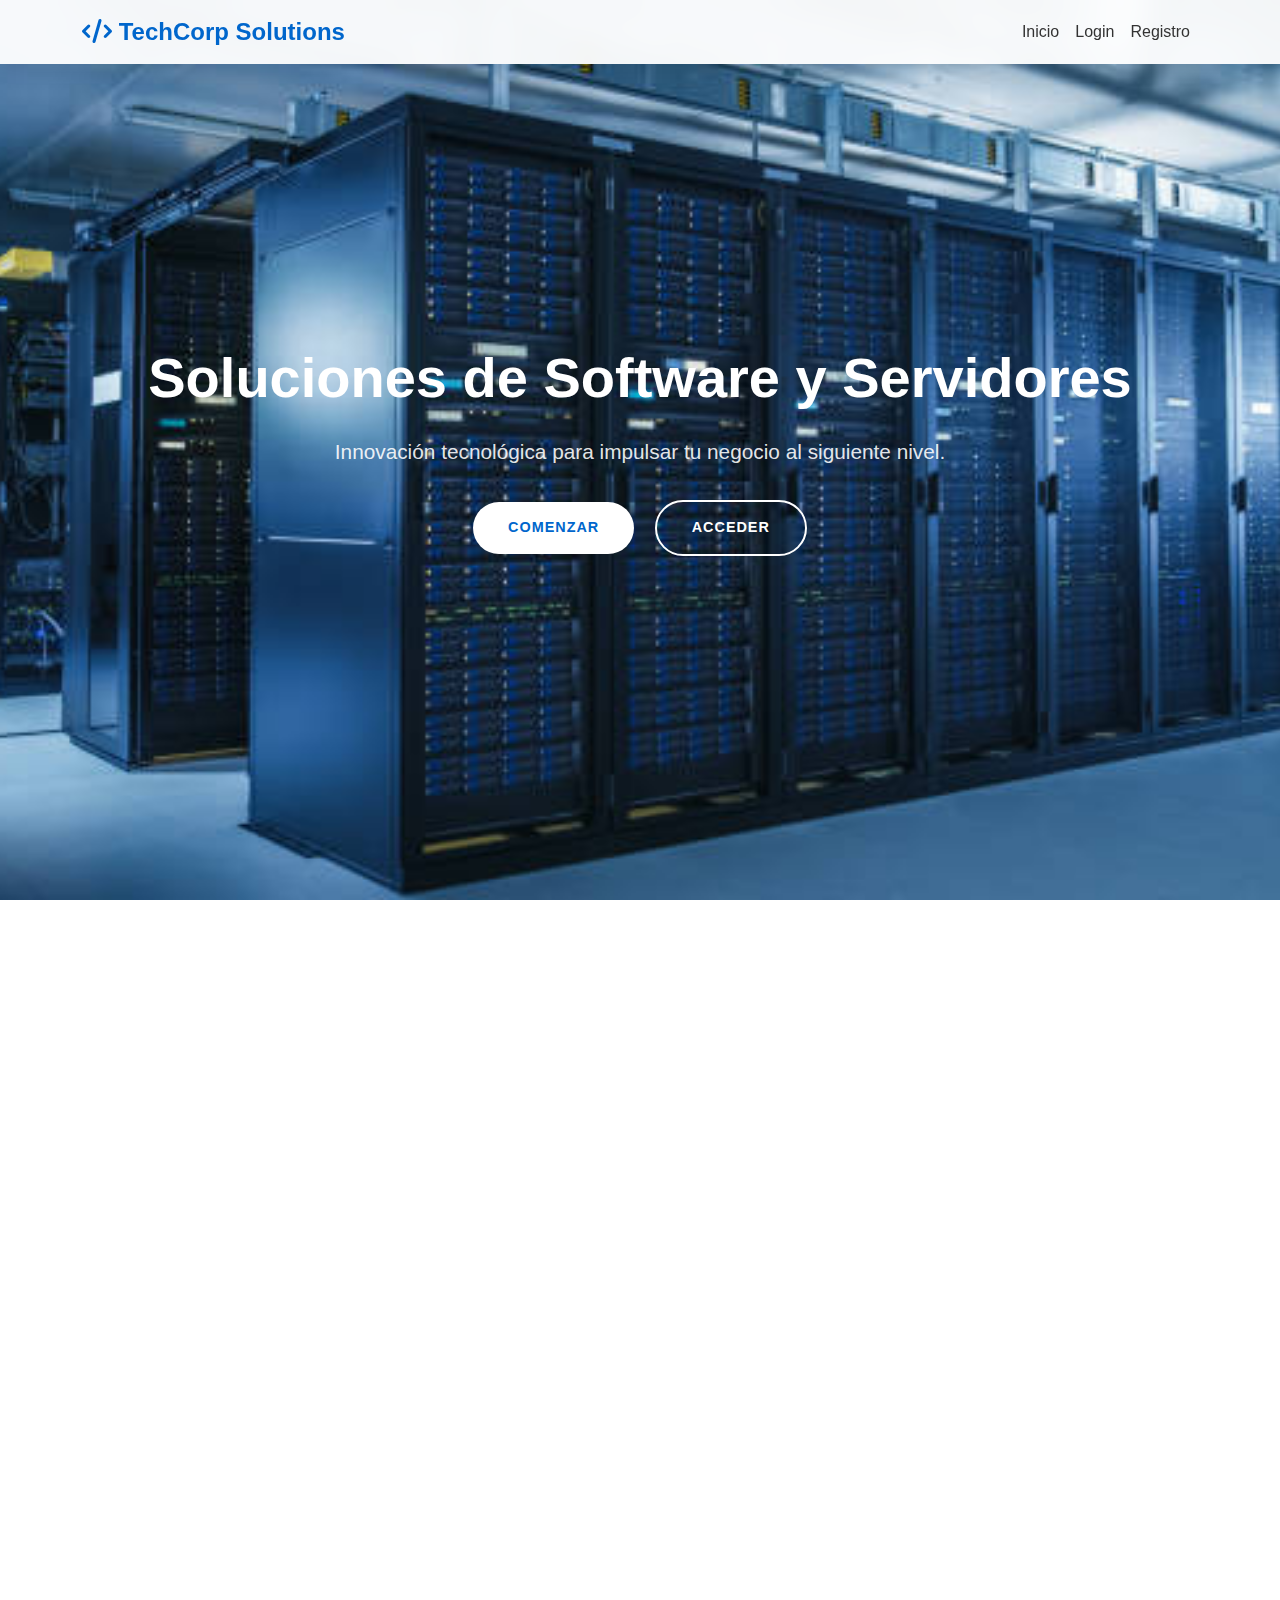
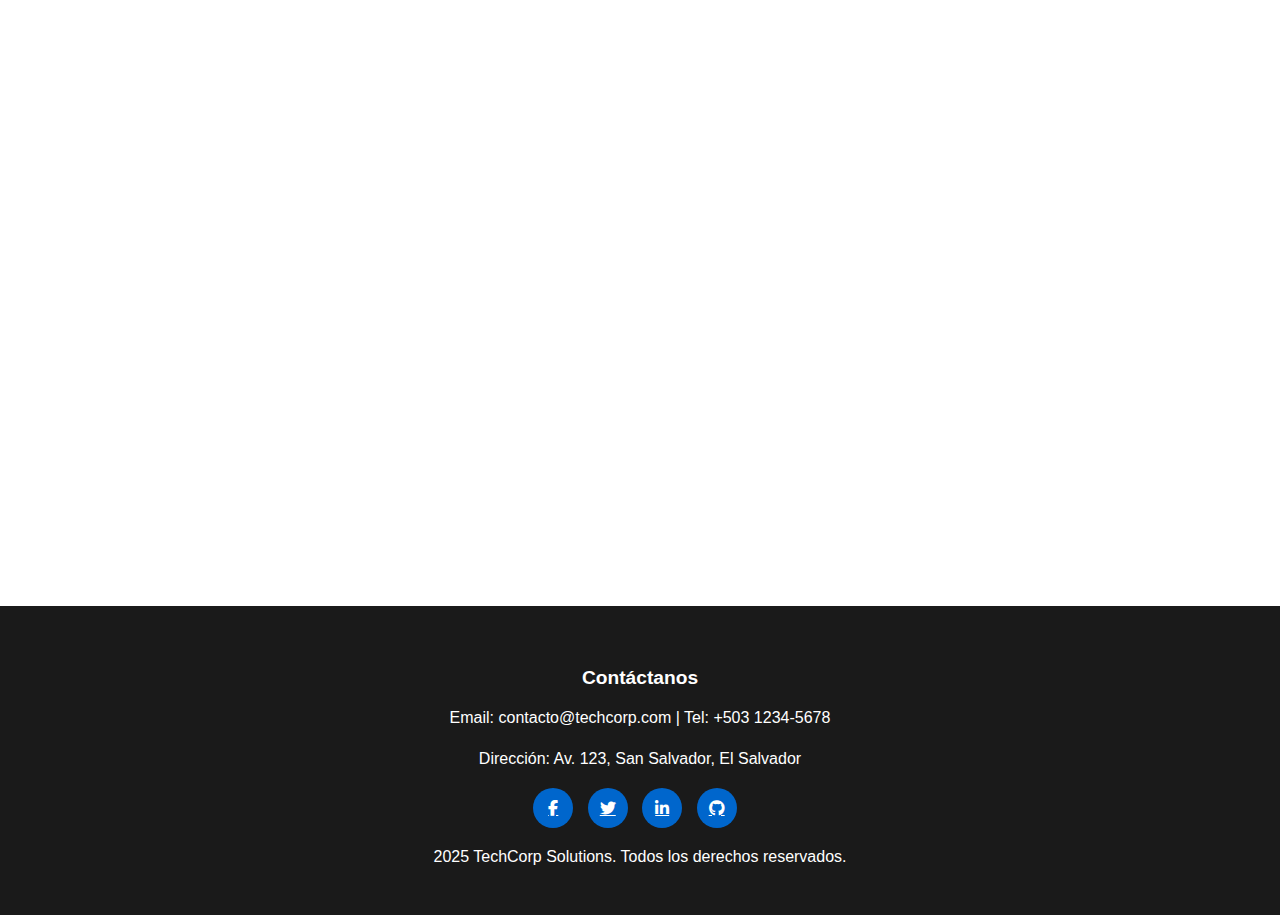
<file: Index.html>
<!DOCTYPE html>
<html lang="es">
<head>
  <meta charset="UTF-8">
  <meta name="viewport" content="width=device-width, initial-scale=1.0">
  <title>TechCorp Solutions</title>
  <link href="https://cdn.jsdelivr.net/npm/bootstrap@5.3.2/dist/css/bootstrap.min.css" rel="stylesheet">
  <link href="https://cdnjs.cloudflare.com/ajax/libs/font-awesome/6.4.0/css/all.min.css" rel="stylesheet">
  <link href="https://unpkg.com/aos@2.3.1/dist/aos.css" rel="stylesheet">
  <link rel="stylesheet" href="estilos.css">
</head>
<body>

  <!-- barra de navegacion -->
  <nav class="navbar navbar-expand-lg navbar-custom fixed-top">
    <div class="container">
      <a class="navbar-brand" href="Index.html">
        <i class="fas fa-code"></i> TechCorp Solutions
      </a>
      <button class="navbar-toggler" type="button" data-bs-toggle="collapse" data-bs-target="#navMenu">
        <span class="navbar-toggler-icon"></span>
      </button>
      <div class="collapse navbar-collapse" id="navMenu">
        <ul class="navbar-nav ms-auto">
          <li class="nav-item"><a class="nav-link" href="Index.html">Inicio</a></li>
          <li class="nav-item"><a class="nav-link" href="login.html">Login</a></li>
          <li class="nav-item"><a class="nav-link" href="registro.html">Registro</a></li>
        </ul>
      </div>
    </div>
  </nav>

  <!-- hero seccion -->
  <section class="hero-section" >
    <div class="container text-center hero-content">
      <h1 class="hero-title">Soluciones de Software y Servidores</h1>
      <p class="hero-subtitle">Innovación tecnológica para impulsar tu negocio al siguiente nivel.</p>
      <a href="html/TechCorp.html" class="btn btn-custom btn-primary-custom me-3">Comenzar</a>
      <a href="login.html" class="btn btn-custom btn-outline-custom">Acceder</a>
    </div>
  </section>

  <!-- servicios -->
  <section class="services-section" data-aos="fade-up">
    <div class="container" >
      <h2 class="section-title">Nuestros Servicios</h2>
      <div class="row">
        <div class="col-md-4 mb-4">
          <div class="service-card">
            <div class="service-icon"><i class="fas fa-cloud"></i> 
            </div>
            <h3 class="service-title">Cloud Hosting</h3>
            <p class="service-description">Infraestructura segura y escalable para tus aplicaciones.</p>
            <ul class="services-description list-unstyled">
                <li><i class="fas fa-check-circle me-2" style="color:#0066cc;"></i> Soporte para desplegar apps en AWS</li>
                <li><i class="fas fa-check-circle me-2" style="color:#0066cc;"></i> Integración con SAP y ERP</li>
                <li><i class="fas fa-check-circle me-2" style="color:#0066cc;"></i> Escalabilidad automática</li>
                <li><i class="fas fa-check-circle me-2" style="color:#0066cc;"></i> Backup y recuperación segura</li>
             </ul>
            </ul>
          </div>
        </div>
        <div class="col-md-4 mb-4">
          <div class="service-card">
            <div class="service-icon"><i class="fas fa-laptop-code"></i></div>
            <h3 class="service-title">Desarrollo a Medida</h3>
            <p class="service-description">Creamos software personalizado para tus necesidades específicas.</p>
            <ul class="services-description list-unstyled">
              <li><i class="fas fa-check-circle me-2" style="color: #0066cc;"></i>Aplicaciones web</li>
              <li><i class="fas fa-check-circle me-2" style="color: #0066cc;"></i>Aplicaciones móviles</li>
              <li><i class="fas fa-check-circle me-2" style="color: #0066cc;"></i>Sistemas empresariales</li>
          </div>
        </div>
        <div class="col-md-4 mb-4">
          <div class="service-card">
            <div class="service-icon"><i class="fas fa-shield-alt"></i></div>
            <h3 class="service-title">Ciberseguridad</h3>
            <p class="service-description">Protege tus sistemas y datos frente a amenazas digitales.</p>
            <ul class="services-description list-unstyled" >
                <li><i class="fas fa-check-circle me-2" style="color: #0066cc;"></i>Auditorías de seguridad</li>
                <li><i class="fas fa-check-circle me-2" style="color: #0066cc;"></i>Protección contra malware</li>
                <li><i class="fas fa-check-circle me-2" style="color: #0066cc;"></i>Consultoría en cumplimiento normativo</li>
            </ul>
          </div>
        </div>
      </div>
    </div>
  </section>
  <!--Seccion de proyectos -->
  <section class="projects-section py-5" data-aos="zoom-out-right">
  <div class="container">
    <h2 class="section-title">Nuestros Proyectos</h2>
    <div class="row text-center">
      <div class="col-md-4 mb-4">
        <div class="service-card">
          <div class="service-icon"><i class="fas fa-smile"></i></div>
          <h3 class="service-title">Clientes Satisfechos</h3>
          <p class="service-description">Más de 120 empresas han confiado en nosotros para sus soluciones digitales.</p>
        </div>
      </div>
      <div class="col-md-4 mb-4">
        <div class="service-card">
          <div class="service-icon"><i class="fas fa-check-circle"></i></div>
          <h3 class="service-title">Proyectos Terminados</h3>
          <p class="service-description">Más de 80 proyectos entregados con éxito, cumpliendo todos los plazos y requisitos.</p>
        </div>
      </div>
      <div class="col-md-4 mb-4">
        <div class="service-card">
          <div class="service-icon"><i class="fas fa-award"></i></div>
          <h3 class="service-title">Reconocimientos</h3>
          <p class="service-description">Premios y certificaciones en desarrollo de software y soluciones de servidor.</p>
        </div>
      </div>
    </div>
  </div>
</section>
  <!-- Pie -->
  <footer class="footer text-center">
    <div class="container text-center">
        <h4 class="footer-title">Contáctanos</h4>
        <p>Email: contacto@techcorp.com | Tel: +503 1234-5678</p>
        <p>Dirección: Av. 123, San Salvador, El Salvador</p>
        <div class="mt-3">
          <a href="#" class="social-icon"><i class="fab fa-facebook-f"></i></a>
          <a href="#" class="social-icon"><i class="fab fa-twitter"></i></a>
          <a href="#" class="social-icon"><i class="fab fa-linkedin-in"></i></a>
          <a href="#" class="social-icon"><i class="fab fa-github"></i></a>
        </div>
        <p class="mt-3">2025 TechCorp Solutions. Todos los derechos reservados.</p>
      </div>
  </footer>

  <script src="https://cdn.jsdelivr.net/npm/bootstrap@5.3.2/dist/js/bootstrap.bundle.min.js"></script>
  <script src="https://unpkg.com/aos@2.3.1/dist/aos.js"></script>
  <script>
    AOS.init();
  </script>
  <script src="js/main.js"></script>
</body>
</html>
</file>
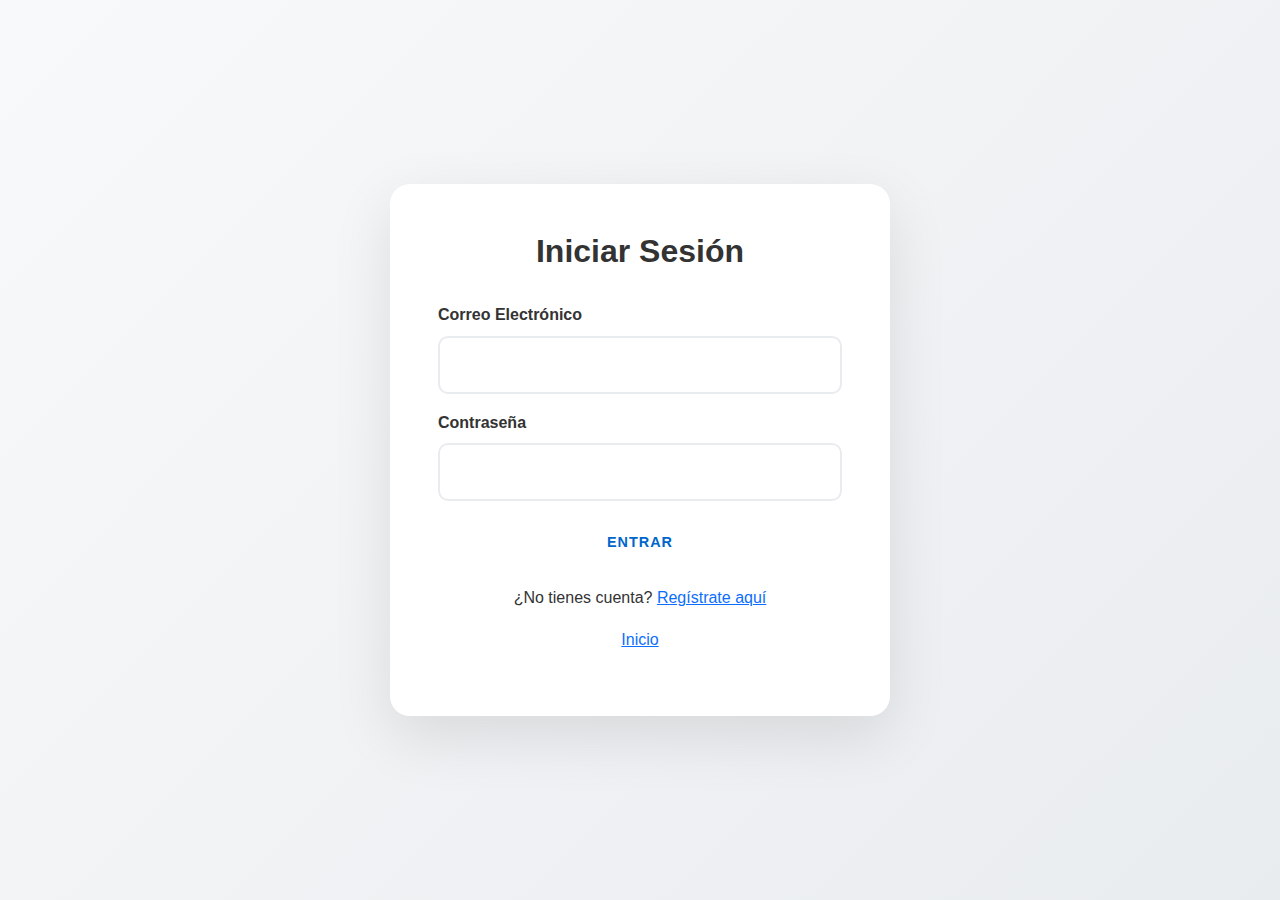
<file: login.html>
<!DOCTYPE html>
<html lang="es">
<head>
    <meta charset="UTF-8">
    <meta name="viewport" content="width=device-width, initial-scale=1.0">
    <title>Login de Usuario</title>
    <link href="https://cdnjs.cloudflare.com/ajax/libs/bootstrap/5.3.2/css/bootstrap.min.css" rel="stylesheet">
    <link href="https://cdnjs.cloudflare.com/ajax/libs/font-awesome/6.4.0/css/all.min.css" rel="stylesheet">
    <link href="estilos.css" rel="stylesheet">
</head>
<body>
    
  <!-- Login Section -->
  <section class="auth-section d-flex justify-content-center align-items-center">
    <div class="auth-card">
      <h2 class="auth-title">Iniciar Sesión</h2>
      <form>
        <div class="mb-3">
          <label class="form-label-custom" for="email">Correo Electrónico</label>
          <input type="email" class="form-control form-control-custom" id="email" required>
        </div>
        <div class="mb-3">
          <label class="form-label-custom" for="password">Contraseña</label>
          <input type="password" class="form-control form-control-custom" id="password" required>
        </div>
        <button type="submit" class="btn btn-custom btn-primary-custom w-100">Entrar</button>
      </form>
      <p class="mt-3 text-center">¿No tienes cuenta? <a href="registro.html">Regístrate aquí</a></p>
      <p class ="mt-1 text-center"><a href="Index.html">Inicio </a></p>
    </div>
  </section>

  <script src="https://cdnjs.cloudflare.com/ajax/libs/bootstrap/5.3.2/js/bootstrap.bundle.min.js"></script>
  <script src="js/main.js"></script>
</body>
</html>
</file>
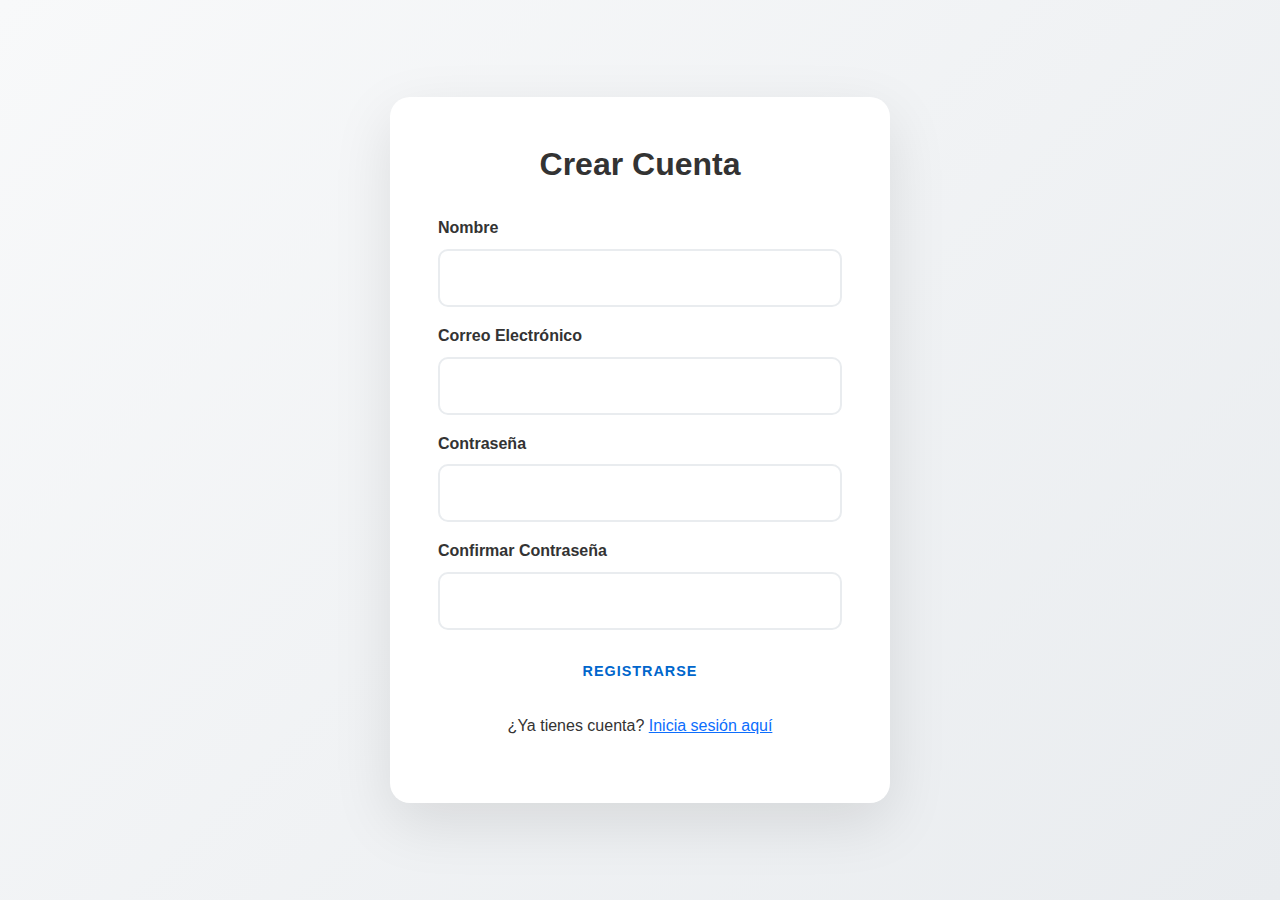
<file: registro.html>
<!DOCTYPE html>
<html lang="es">
<head>
    <meta charset="UTF-8">
    <meta name="viewport" content="width=device-width, initial-scale=1.0">
    <title>Registro de Usuario</title>
    <link href="https://cdnjs.cloudflare.com/ajax/libs/bootstrap/5.3.2/css/bootstrap.min.css" rel="stylesheet">
    <link href="https://cdnjs.cloudflare.com/ajax/libs/font-awesome/6.4.0/css/all.min.css" rel="stylesheet">
    <link href="estilos.css" rel="stylesheet">
</head>
<body>
    <section class="auth-section d-flex justify-content-center align-items-center">
        <div class="auth-card">
          <h2 class="auth-title">Crear Cuenta</h2>
          <form>
            <div class="mb-3">
              <label class="form-label-custom" for="name">Nombre</label>
              <input type="text" class="form-control form-control-custom" id="name" required>
            </div>
            <div class="mb-3">
              <label class="form-label-custom" for="email">Correo Electrónico</label>
              <input type="email" class="form-control form-control-custom" id="email" required>
            </div>
            <div class="mb-3">
              <label class="form-label-custom" for="password">Contraseña</label>
              <input type="password" class="form-control form-control-custom" id="password" required>
            </div>
            <div class="mb-3">
                <label class="form-label-custom" for="confirm-password">Confirmar Contraseña</label>
                <input type="password" class="form-control form-control-custom" id="confirm-password" required>
              </div>
            <button type="submit" class="btn btn-custom btn-primary-custom w-100">Registrarse</button>
          </form>
          <p class="mt-3 text-center">¿Ya tienes cuenta? <a href="login.html">Inicia sesión aquí</a></p>
        </div>
      </section>
    
      <script src="https://cdnjs.cloudflare.com/ajax/libs/bootstrap/5.3.2/js/bootstrap.bundle.min.js"></script>
      <script src="js/main.js"></script>
    </body>

   <!--Toast con bootstrap-->
<div class="toast-container position-fixed bottom-0 end-0 p-3">
  <!-- Toast de registro exitoso -->
  <div id="registroToast" class="toast" role="alert" aria-live="assertive" aria-atomic="true">
    <div class="toast-header">
      <strong class="me-auto">Registro</strong>
    </div>
    <div class="toast-body">
      ¡Registro exitoso!
      <button type="button" class="btn-close btn-close-white me-2 m-auto" 
              data-bs-dismiss="toast" aria-label="Close"></button>
    </div>
  </div>

  <!-- Toast de advertencia -->
  <div id="emailToast" class="toast bg-warning" role="alert" aria-live="assertive" aria-atomic="true">
    <div class="toast-header">
      <strong class="me-auto">Advertencia</strong>
    </div>
    <div class="toast-body">
      ¡El correo ya está registrado!
      <button type="button" class="btn-close btn-close-white me-2 m-auto" 
              data-bs-dismiss="toast" aria-label="Close"></button>
    </div>
  </div>
  <!--Toast de alerta-->
  <div id="passwordToast" class="toast bg-warning" role="alert" aria-live="assertive" aria-atomic="true">
    <div class="toast-header">
      <strong class="me-auto">Advertencia</strong>
    </div>
    <div class="toast-body">
      ¡Las contraseñas no coinciden!
      <button type="button" class="btn-close btn-close-white me-2 m-auto" 
              data-bs-dismiss="toast" aria-label="Close"></button>
    </div>

</div>
<script src="https://cdn.jsdelivr.net/npm/bootstrap@5.3.2/dist/js/bootstrap.bundle.min.js"></script>
</html>
</file>
<file: estilos.css>
:root {
    --primary-color: #0066cc;
    --secondary-color: #1a1a1a;
    --accent-color: #f8f9fa;
    --text-primary: #333333;
    --text-secondary: #666666;
    --gradient-primary: linear-gradient(135deg, #0066cc 0%, #004499 100%);
    --gradient-secondary: linear-gradient(135deg, #f8f9fa 0%, #e9ecef 100%);
}

* {
    margin: 0;
    padding: 0;
    box-sizing: border-box;
}

body {
    font-family: 'Segoe UI', Tahoma, Geneva, Verdana, sans-serif;
    line-height: 1.6;
    color: var(--text-primary);
}

/* NAVEGACIÓN */
.navbar-custom {
    background: rgba(255, 255, 255, 0.95);
    backdrop-filter: blur(10px);
    box-shadow: 0 2px 20px rgba(0, 0, 0, 0.1);
    transition: all 0.3s ease;
}

.navbar-brand {
    font-weight: 700;
    font-size: 1.5rem;
    color: var(--primary-color) !important;
}

.nav-link {
    font-weight: 500;
    color: var(--text-primary) !important;
    transition: color 0.3s ease;
    position: relative;
}

.nav-link:hover {
    color: var(--primary-color) !important;
}

.nav-link::after {
    content: '';
    position: absolute;
    bottom: -5px;
    left: 50%;
    width: 0;
    height: 2px;
    background: var(--primary-color);
    transition: all 0.3s ease;
    transform: translateX(-50%);
}

.nav-link:hover::after {
    width: 100%;
}

/* HERO SECTION */
.hero-section {
    background: var(--gradient-primary);
    min-height: 100vh;
    display: flex;
    align-items: center;
    position: relative;
    overflow: hidden;
}


.hero-section::before {
    content: '';
    position: absolute;
    top: 0;
    left: 0;
    right: 0;
    bottom: 0;
    background: 
    url('image/istockphoto-1148196201-612x612.jpg'),
    url('data:image/svg+xml,<svg xmlns="http://www.w3.org/2000/svg" viewBox="0 0 1000 1000"><polygon fill="%23ffffff08" points="0,1000 1000,0 1000,1000"/></svg>');
    background-size: cover,cover;
    background-position: center,center;
    background-repeat: no-repeat,no-repeat;
}

.hero-content {
    position: relative;
    z-index: 2;
}

.hero-title {
    font-size: 3.5rem;
    font-weight: 700;
    color: white;
    margin-bottom: 1.5rem;
    line-height: 1.2;
}

.hero-subtitle {
    font-size: 1.3rem;
    color: rgba(255, 255, 255, 0.9);
    margin-bottom: 2rem;
    font-weight: 300;
}

.btn-custom {
    padding: 15px 35px;
    font-weight: 600;
    border-radius: 50px;
    border: none;
    transition: all 0.3s ease;
    text-transform: uppercase;
    letter-spacing: 1px;
    font-size: 0.9rem;
}

.btn-primary-custom {
    background: white;
    color: var(--primary-color);
}

.btn-primary-custom:hover {
    background: var(--accent-color);
    transform: translateY(-3px);
    box-shadow: 0 10px 30px rgba(0, 0, 0, 0.2);
}

.btn-outline-custom {
    background: transparent;
    color: white;
    border: 2px solid white;
}

.btn-outline-custom:hover {
    background: white;
    color: var(--primary-color);
    transform: translateY(-3px);
    box-shadow: 0 10px 30px rgba(0, 0, 0, 0.2);
}

/* SERVICIOS */
.services-section {
    padding: 100px 0;
    background: var(--gradient-secondary);
}

.section-title {
    font-size: 2.5rem;
    font-weight: 700;
    text-align: center;
    margin-bottom: 3rem;
    color: var(--text-primary);
}

.service-card {
    background: white;
    border-radius: 15px;
    padding: 2.5rem;
    text-align: center;
    box-shadow: 0 10px 30px rgba(0, 0, 0, 0.1);
    transition: all 0.3s ease;
    border: none;
    height: 100%;
}

.service-card:hover {
    transform: translateY(-10px);
    box-shadow: 0 20px 60px rgba(0, 0, 0, 0.15);
}

.service-icon {
    width: 80px;
    height: 80px;
    background: var(--gradient-primary);
    border-radius: 50%;
    display: flex;
    align-items: center;
    justify-content: center;
    margin: 0 auto 1.5rem;
    color: white;
    font-size: 2rem;
}

.service-title {
    font-size: 1.5rem;
    font-weight: 600;
    margin-bottom: 1rem;
    color: var(--text-primary);
}

.service-description {
    color: var(--text-secondary);
    line-height: 1.7;
}

/* FORMULARIOS */
.auth-section {
    min-height: 100vh;
    display: flex;
    align-items: center;
    background: var(--gradient-secondary);
}

.auth-card {
    background: white;
    border-radius: 20px;
    padding: 3rem;
    box-shadow: 0 20px 60px rgba(0, 0, 0, 0.1);
    border: none;
    max-width: 500px;
    width: 100%;
}

.auth-title {
    font-size: 2rem;
    font-weight: 700;
    text-align: center;
    margin-bottom: 2rem;
    color: var(--text-primary);
}

.form-control-custom {
    border: 2px solid #e9ecef;
    border-radius: 10px;
    padding: 15px 20px;
    font-size: 1rem;
    transition: all 0.3s ease;
}

.form-control-custom:focus {
    border-color: var(--primary-color);
    box-shadow: 0 0 0 0.2rem rgba(0, 102, 204, 0.25);
}

.form-label-custom {
    font-weight: 600;
    color: var(--text-primary);
    margin-bottom: 0.5rem;
}

/* Pie */
.footer {
    background: var(--secondary-color);
    color: white;
    padding: 60px 0 30px;
}

.footer-title {
    font-size: 1.2rem;
    font-weight: 600;
    margin-bottom: 1rem;
}

.footer-link {
    color: rgba(255, 255, 255, 0.8);
    text-decoration: none;
    transition: color 0.3s ease;
}

.footer-link:hover {
    color: white;
}

.social-icon {
    width: 40px;
    height: 40px;
    background: var(--primary-color);
    border-radius: 50%;
    display: inline-flex;
    align-items: center;
    justify-content: center;
    color: white;
    margin-right: 10px;
    transition: all 0.3s ease;
}

.social-icon:hover {
    background: white;
    color: var(--primary-color);
    transform: translateY(-3px);
}

/* RESPONSIVE */
@media (max-width: 768px) {
    .hero-title {
        font-size: 2.5rem;
    }
    
    .hero-subtitle {
        font-size: 1.1rem;
    }
    
    .service-card {
        margin-bottom: 2rem;
    }
    
    .auth-card {
        margin: 20px;
    }
}

/* ANIMACIONES */
.fade-in {
    opacity: 0;
    transform: translateY(30px);
    transition: all 0.8s ease;
}

.fade-in.visible {
    opacity: 1;
    transform: translateY(0);
}

/* UTILIDADES */
.hidden {
    display: none !important;
}

.text-gradient {
    background: var(--gradient-primary);
    -webkit-background-clip: text;
    -webkit-text-fill-color: transparent;
    background-clip: text;
}
</file>
